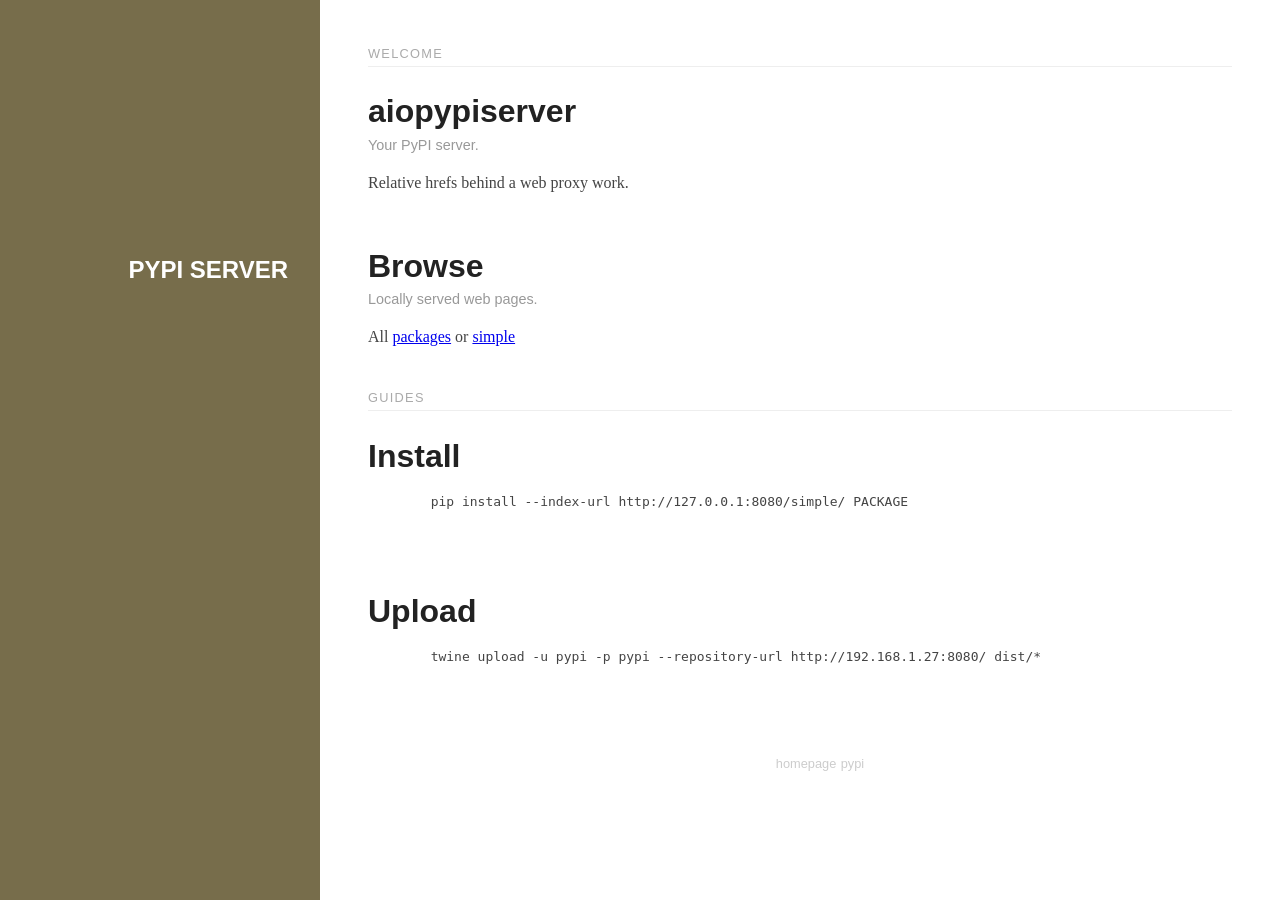
<file: src/aiopypiserver/assets/index.html>
<!DOCTYPE html>
<html lang="en">
<head>
  <meta charset="utf-8">
  <meta name="viewport" content="width=device-width, initial-scale=1">
  <title>Welcome to aiopypiserver</title>
  <link rel="stylesheet" href="pure.css">
</head>
<body>

<div id="layout" class="pure-g">
<div class="sidebar pure-u-1 pure-u-md-1-4">
  <div class="header">
    <h2 class="brand-title">PyPI Server</h2>
  </div>
</div>
<div class="content pure-u-1 pure-u-md-3-4">
<div class="posts">
  <h1 class="content-subhead">Welcome</h1>

  <!-- Post -->
  <section class="post">
    <header class="post-header">
      <h2 class="post-title">aiopypiserver</h2>
      <p class="post-meta">Your PyPI server.</p>
    </header>
    <div class="post-description">
      <p>Relative hrefs behind a web proxy work.</p>
    </div>
  </section>

  <!-- Post -->
  <section class="post">
    <header class="post-header">
      <h2 class="post-title">Browse</h2>
      <p class="post-meta">Locally served web pages.</p>
    </header>
    <div class="post-description">
      <p>
        All <a href="packages/">packages</a> or <a href="simple/">simple</a>
      </p>
    </div>
  </section>
  
  <h1 class="content-subhead">Guides</h1>

  <!-- Post -->
  <section class="post">
    <header class="post-header">
      <h2 class="post-title">Install</h2>
    </header>
    <div class="post-description">
      <pre>
        <code>pip install --index-url http://127.0.0.1:8080/simple/ PACKAGE</code>
      </pre>
    </div>
  </section>

  <!-- Post -->
  <section class="post">
    <header class="post-header">
      <h2 class="post-title">Upload</h2>
    </header>
    <div class="post-description">
      <pre>
        <code>twine upload -u pypi -p pypi --repository-url http://192.168.1.27:8080/ dist/*</code>
      </pre>
    </div>
  </section>

  <div class="footer">
    <div class="pure-menu pure-menu-horizontal">
      <ul>
        <li class="pure-menu-item"><a href="https://github.com/jamie0walton/aiopypiserver" class="pure-menu-link">homepage</a></li>
        <li class="pure-menu-item"><a href="https://pypi.org/project/aiopypiserver/" class="pure-menu-link">pypi</a></li>
      </ul>
    </div>
  </div>

</div>
</div>
</body>
</html>
</file>
<file: src/aiopypiserver/assets/pure.css>
/*!
Subset of ...
Pure v3.0.0
Copyright 2013 Yahoo!
Licensed under the BSD License.
https://github.com/pure-css/pure/blob/master/LICENSE
*/
html {
    font-family: sans-serif;
}
body {
    margin: 0
}
#layout {
    padding: 0;
}

/* Sidebar */
.sidebar {
    background: rgb(119, 109, 75);
    color: #fff;
}
.header {
    text-align: center;
    top: auto;
    margin: 3em auto;
}
.brand-title {
    margin: 0;
    text-transform: uppercase;
}

/* Content */
.content {
    padding: 2em 1em 0;
}
.content-subhead {
    text-transform: uppercase;
    color: #aaa;
    border-bottom: 1px solid #eee;
    padding: 0.4em 0;
    font-size: 80%;
    font-weight: 500;
    letter-spacing: 0.1em;
}
.post {
    padding-bottom: 0.5em;
}
.post-title {
    font-size: 2em;
    color: #222;
    margin-bottom: 0.2em;
}
.post-meta {
    color: #999;
    font-size: 90%;
    margin: 0;
}
.post-description {
    font-family: Georgia, "Cambria", serif;
    color: #444;
    line-height: 1.8em;
}

/* Footer */
.footer {
    padding: 1em 0;
}
.footer a {
    color: #ccc;
    font-size: 80%;
}
.footer .pure-menu a:hover,
.footer .pure-menu a:focus {
    background: none;
}

/* Menu */
.pure-menu {
    box-sizing: border-box;
}
.pure-menu-fixed {
    position: fixed;
    left: 0;
    top: 0;
    z-index: 3;
}
.pure-menu-item,.pure-menu-list {
    position: relative;
}
.pure-menu-list {
    list-style: none;
    margin: 0;
    padding: 0;
}
.pure-menu-item {
    padding: 0;
    margin: 0;
    height: 100%;
}
.pure-menu-heading,.pure-menu-link {
    display: block;
    text-decoration: none;
    white-space: nowrap;
}
.pure-menu-horizontal {
    width: 100%;
    white-space: nowrap;
}
.pure-menu-horizontal .pure-menu-list {
    display: inline-block;
}
.pure-menu-horizontal .pure-menu-heading,.pure-menu-horizontal .pure-menu-item,.pure-menu-horizontal .pure-menu-separator {
    display: inline-block;
    vertical-align: middle;
}
.pure-menu-item .pure-menu-item {
    display: block;
}

/* Grid */
.pure-g {
    display: flex;
    flex-flow: row wrap;
    align-content: flex-start
}
.pure-u {
    display: inline-block;
    vertical-align: top
}
.pure-u-1-5,.pure-u-1-4,.pure-u-1-3,.pure-u-2-5,.pure-u-1-2,.pure-u-3-5,.pure-u-2-3,.pure-u-3-4,.pure-u-4-5,.pure-u-1 {
    display: inline-block;
    letter-spacing: normal;
    word-spacing: normal;
    vertical-align: top;
    text-rendering: auto;
}
.pure-u-1-5 { width: 20%; }
.pure-u-1-4 { width: 25%; }
.pure-u-1-3 { width: 33.3333%; }
.pure-u-2-5 { width: 40%; }
.pure-u-1-2 { width: 50%; }
.pure-u-3-5 { width: 60%; }
.pure-u-2-3 { width: 66.6667%; }
.pure-u-3-4 { width: 75%; }
.pure-u-4-5 { width: 80%; }
.pure-u-1 { width: 100%; }

@media screen and (min-width: 48em) {
    .sidebar {
        position: fixed;
        top: 0;
        bottom: 0;
    }
    .header {
        margin: 80% 2em 0;
        text-align: right;
    }
    .content {
        padding: 2em 3em 0;
        margin-left: 25%;
    }
    .footer {
        text-align: center;
    }
    .pure-u-md-1-5,.pure-u-md-1-4,.pure-u-md-1-3,.pure-u-md-2-5,.pure-u-md-1-2,.pure-u-md-3-5,.pure-u-md-2-3,.pure-u-md-3-4,.pure-u-md-4-5,.pure-u-md-1 {
        display: inline-block;
        letter-spacing: normal;
        word-spacing: normal;
        vertical-align: top;
        text-rendering: auto;
    }
    .pure-u-md-1-5 { width: 20%; }
    .pure-u-md-1-4 { width: 25%; }
    .pure-u-md-1-3 { width: 33.3333%; }
    .pure-u-md-2-5 { width: 40%; }
    .pure-u-md-1-2 { width: 50%; }
    .pure-u-md-3-5 { width: 60%; }
    .pure-u-md-2-3 { width: 66.6667%; }
    .pure-u-md-3-4 { width: 75%; }
    .pure-u-md-4-5 { width: 80%; }
    .pure-u-md-1 { width: 100%; }
}
</file>
